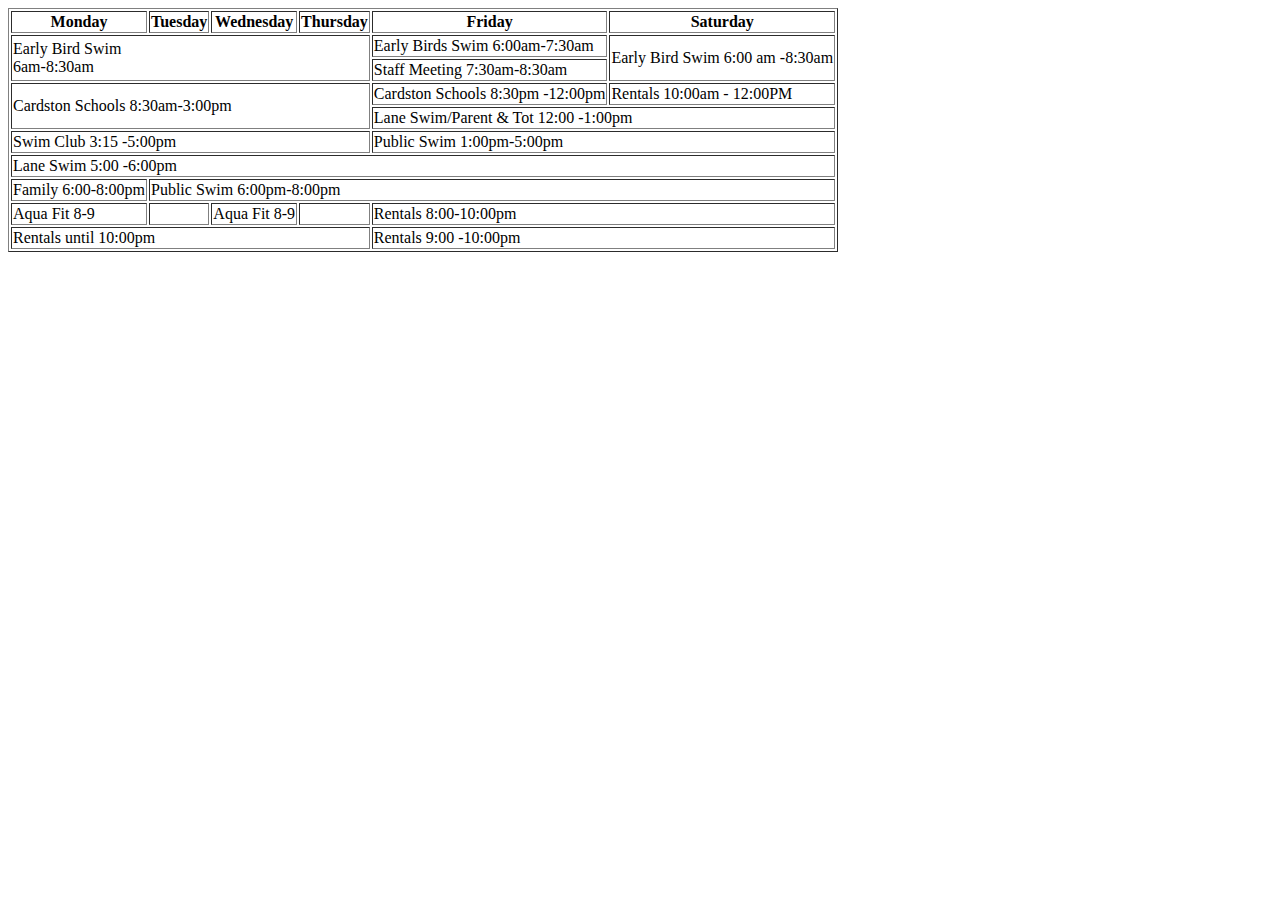
<file: Files/6-irregular-table-exercise.html>
<!DOCTYPE html>
<html>
<head>
    <title>Irregular table</title>
</head>
<body>
    <table border="1">
        <thead>
            <tr>
                <th>Monday</th>
                <th>Tuesday</th>
                <th>Wednesday</th>
                <th>Thursday</th>
                <th>Friday</th>
                <th>Saturday</th>
            </tr>
        </thead>
        <tbody>
            <tr>
                <td rowspan="2" colspan="4">Early Bird Swim <br /> 6am-8:30am</td>
                <td>Early Birds Swim 6:00am-7:30am</td>
                <td rowspan="2">Early Bird Swim 6:00 am -8:30am</td>
            </tr>
            <tr>
                <td>Staff Meeting 7:30am-8:30am</td>
            </tr>
            <tr>
                <td rowspan="2" colspan="4">Cardston Schools 8:30am-3:00pm</td>
                <td>Cardston Schools 8:30pm -12:00pm</td>
                <td>Rentals 10:00am - 12:00PM</td>
            </tr>
            <tr>
                <td colspan="2">Lane Swim/Parent &amp; Tot 12:00 -1:00pm</td>
            </tr>
            <tr>
                <td colspan="4">Swim Club 3:15 -5:00pm</td>
                <td colspan="2">Public Swim 1:00pm-5:00pm</td>
            </tr>
            <tr>
                <td colspan="6">Lane Swim 5:00 -6:00pm</td>
            </tr>
            <tr>
                <td>Family 6:00-8:00pm</td>
                <td colspan="5">Public Swim 6:00pm-8:00pm</td>
            </tr>
            <tr>
                <td>Aqua Fit 8-9</td>
                <td></td>
                <td>Aqua Fit 8-9</td>
                <td></td>
                <td colspan="2">Rentals 8:00-10:00pm</td>
            </tr>
            <tr>
                <td colspan="4">Rentals until 10:00pm</td>
                <td colspan="2">Rentals 9:00 -10:00pm</td>
            </tr>
        </tbody>
    </table>
</body>
</html>
</file>
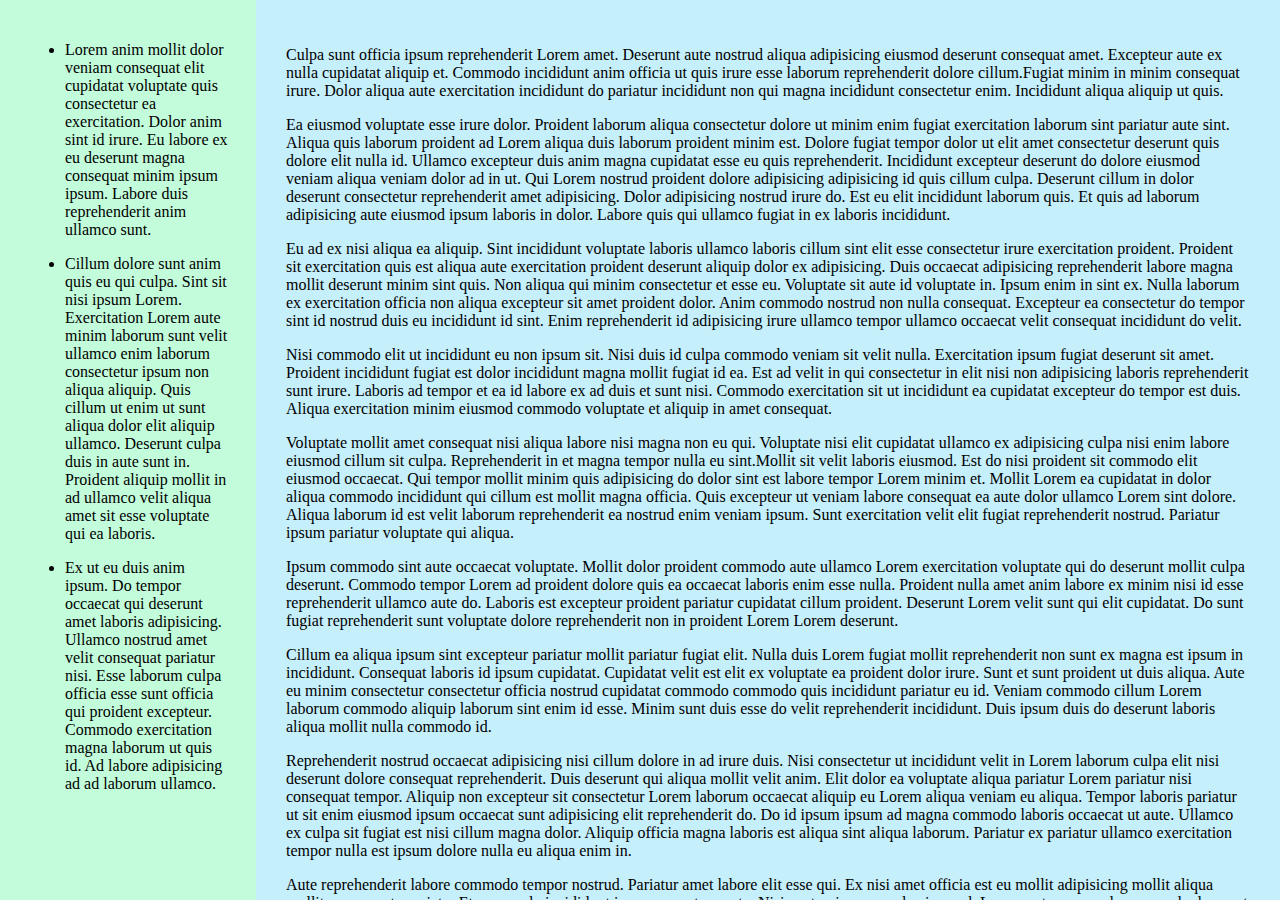
<file: Files/13-fixed-sidebar/13-fixed-sidebar.html>
<!DOCTYPE html>
<html>
    <head>
        <title>Fixed sidebar</title>
        <link rel="stylesheet" href="13-fixed-sidebar.css">
    </head>
    <body>
        <section class="main-container clearfix">
            <div id="main-content">
                <p>Culpa sunt officia ipsum reprehenderit Lorem amet. Deserunt aute nostrud aliqua adipisicing eiusmod deserunt consequat amet. Excepteur aute ex nulla cupidatat aliquip et. Commodo incididunt anim officia ut quis irure esse laborum reprehenderit dolore cillum.Fugiat minim in minim consequat irure. Dolor aliqua aute exercitation incididunt do pariatur incididunt non qui magna incididunt consectetur enim. Incididunt aliqua aliquip ut quis.</p>
                <p>Ea eiusmod voluptate esse irure dolor. Proident laborum aliqua consectetur dolore ut minim enim fugiat exercitation laborum sint pariatur aute sint. Aliqua quis laborum proident ad Lorem aliqua duis laborum proident minim est. Dolore fugiat tempor dolor ut elit amet consectetur deserunt quis dolore elit nulla id. Ullamco excepteur duis anim magna cupidatat esse eu quis reprehenderit. Incididunt excepteur deserunt do dolore eiusmod veniam aliqua veniam dolor ad in ut. Qui Lorem nostrud proident dolore adipisicing adipisicing id quis cillum culpa. Deserunt cillum in dolor deserunt consectetur reprehenderit amet adipisicing. Dolor adipisicing nostrud irure do. Est eu elit incididunt laborum quis. Et quis ad laborum adipisicing aute eiusmod ipsum laboris in dolor. Labore quis qui ullamco fugiat in ex laboris incididunt.</p>
                <p>Eu ad ex nisi aliqua ea aliquip. Sint incididunt voluptate laboris ullamco laboris cillum sint elit esse consectetur irure exercitation proident. Proident sit exercitation quis est aliqua aute exercitation proident deserunt aliquip dolor ex adipisicing. Duis occaecat adipisicing reprehenderit labore magna mollit deserunt minim sint quis. Non aliqua qui minim consectetur et esse eu. Voluptate sit aute id voluptate in. Ipsum enim in sint ex. Nulla laborum ex exercitation officia non aliqua excepteur sit amet proident dolor. Anim commodo nostrud non nulla consequat. Excepteur ea consectetur do tempor sint id nostrud duis eu incididunt id sint. Enim reprehenderit id adipisicing irure ullamco tempor ullamco occaecat velit consequat incididunt do velit.</p>
                <p>Nisi commodo elit ut incididunt eu non ipsum sit. Nisi duis id culpa commodo veniam sit velit nulla. Exercitation ipsum fugiat deserunt sit amet. Proident incididunt fugiat est dolor incididunt magna mollit fugiat id ea. Est ad velit in qui consectetur in elit nisi non adipisicing laboris reprehenderit sunt irure. Laboris ad tempor et ea id labore ex ad duis et sunt nisi. Commodo exercitation sit ut incididunt ea cupidatat excepteur do tempor est duis. Aliqua exercitation minim eiusmod commodo voluptate et aliquip in amet consequat.</p>
                <p>Voluptate mollit amet consequat nisi aliqua labore nisi magna non eu qui. Voluptate nisi elit cupidatat ullamco ex adipisicing culpa nisi enim labore eiusmod cillum sit culpa. Reprehenderit in et magna tempor nulla eu sint.Mollit sit velit laboris eiusmod. Est do nisi proident sit commodo elit eiusmod occaecat. Qui tempor mollit minim quis adipisicing do dolor sint est labore tempor Lorem minim et. Mollit Lorem ea cupidatat in dolor aliqua commodo incididunt qui cillum est mollit magna officia. Quis excepteur ut veniam labore consequat ea aute dolor ullamco Lorem sint dolore. Aliqua laborum id est velit laborum reprehenderit ea nostrud enim veniam ipsum. Sunt exercitation velit elit fugiat reprehenderit nostrud. Pariatur ipsum pariatur voluptate qui aliqua.</p>
                <p>Ipsum commodo sint aute occaecat voluptate. Mollit dolor proident commodo aute ullamco Lorem exercitation voluptate qui do deserunt mollit culpa deserunt. Commodo tempor Lorem ad proident dolore quis ea occaecat laboris enim esse nulla. Proident nulla amet anim labore ex minim nisi id esse reprehenderit ullamco aute do. Laboris est excepteur proident pariatur cupidatat cillum proident. Deserunt Lorem velit sunt qui elit cupidatat. Do sunt fugiat reprehenderit sunt voluptate dolore reprehenderit non in proident Lorem Lorem deserunt.</p>
                <p>Cillum ea aliqua ipsum sint excepteur pariatur mollit pariatur fugiat elit. Nulla duis Lorem fugiat mollit reprehenderit non sunt ex magna est ipsum in incididunt. Consequat laboris id ipsum cupidatat. Cupidatat velit est elit ex voluptate ea proident dolor irure. Sunt et sunt proident ut duis aliqua. Aute eu minim consectetur consectetur officia nostrud cupidatat commodo commodo quis incididunt pariatur eu id. Veniam commodo cillum Lorem laborum commodo aliquip laborum sint enim id esse. Minim sunt duis esse do velit reprehenderit incididunt. Duis ipsum duis do deserunt laboris aliqua mollit nulla commodo id.</p>
                <p>Reprehenderit nostrud occaecat adipisicing nisi cillum dolore in ad irure duis. Nisi consectetur ut incididunt velit in Lorem laborum culpa elit nisi deserunt dolore consequat reprehenderit. Duis deserunt qui aliqua mollit velit anim. Elit dolor ea voluptate aliqua pariatur Lorem pariatur nisi consequat tempor. Aliquip non excepteur sit consectetur Lorem laborum occaecat aliquip eu Lorem aliqua veniam eu aliqua. Tempor laboris pariatur ut sit enim eiusmod ipsum occaecat sunt adipisicing elit reprehenderit do. Do id ipsum ipsum ad magna commodo laboris occaecat ut aute. Ullamco ex culpa sit fugiat est nisi cillum magna dolor. Aliquip officia magna laboris est aliqua sint aliqua laborum. Pariatur ex pariatur ullamco exercitation tempor nulla est ipsum dolore nulla eu aliqua enim in.</p>
                <p>Aute reprehenderit labore commodo tempor nostrud. Pariatur amet labore elit esse qui. Ex nisi amet officia est eu mollit adipisicing mollit aliqua mollit ex non aute pariatur.Et commodo incididunt ipsum excepteur aute. Nisi sunt quis commodo eiusmod. Lorem aute commodo commodo deserunt incididunt est nulla labore nisi velit elit ad elit qui. Laborum dolore tempor laboris aliqua incididunt est in sint non culpa commodo aliquip do. In et id dolore Lorem eiusmod et voluptate ipsum sint mollit sint. Eiusmod proident labore ullamco dolore aliquip officia laborum adipisicing pariatur consequat. Pariatur reprehenderit ad ipsum ea laboris occaecat laborum sint amet anim.</p>
                <p>Anim nostrud et anim labore nisi ea ad irure. Enim nisi enim cupidatat Lorem esse. Mollit adipisicing minim qui amet occaecat enim eu enim do anim ad. Irure dolore ut et consequat fugiat ex velit ea commodo tempor incididunt ex qui. Eiusmod occaecat aliqua exercitation quis elit pariatur dolor sint minim culpa exercitation elit consectetur. Occaecat incididunt irure voluptate consectetur velit est non. Dolore sit consequat tempor veniam proident dolore irure aliqua Lorem. Commodo esse commodo adipisicing tempor fugiat dolor. Esse duis cupidatat fugiat dolore sunt mollit qui nulla anim. Consectetur est ipsum aute dolore velit minim tempor veniam. Exercitation nostrud ut ipsum ad pariatur incididunt cupidatat aliquip mollit sit anim deserunt Lorem proident.</p>
            </div>
            <div id="side-bar">
                <ul>
                    <li>
                        <p>Lorem anim mollit dolor veniam consequat elit cupidatat voluptate quis consectetur ea exercitation. Dolor anim sint id irure. Eu labore ex eu deserunt magna consequat minim ipsum ipsum. Labore duis reprehenderit anim ullamco sunt.</p>
                    </li>
                    <li>
                        <p>Cillum dolore sunt anim quis eu qui culpa. Sint sit nisi ipsum Lorem. Exercitation Lorem aute minim laborum sunt velit ullamco enim laborum consectetur ipsum non aliqua aliquip. Quis cillum ut enim ut sunt aliqua dolor elit aliquip ullamco. Deserunt culpa duis in aute sunt in. Proident aliquip mollit in ad ullamco velit aliqua amet sit esse voluptate qui ea laboris.</p>
                    </li>
                    <li>
                        <p>Ex ut eu duis anim ipsum. Do tempor occaecat qui deserunt amet laboris adipisicing. Ullamco nostrud amet velit consequat pariatur nisi. Esse laborum culpa officia esse sunt officia qui proident excepteur. Commodo exercitation magna laborum ut quis id. Ad labore adipisicing ad ad laborum ullamco.</p>
                    </li>
                </ul>
            </div>
        </section>
    </body>
</html>
</file>
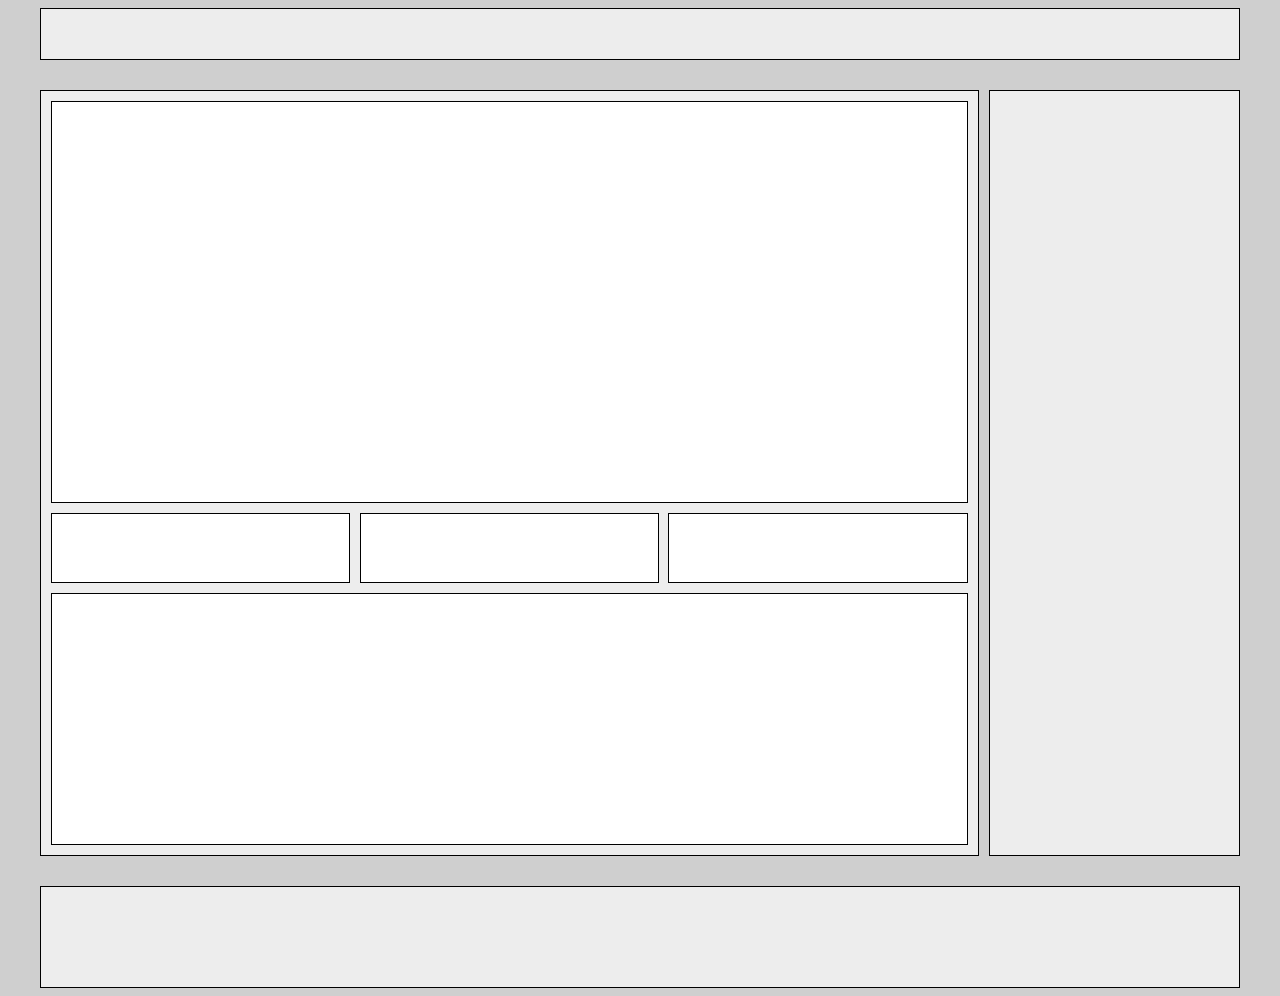
<file: Files/14-basic-webpage-flexbox-responsive/14-basic-webpage-flexbox-responsive.html>
<!DOCTYPE html>
<html>
    <title>Assignment 14</title>
    <link rel="stylesheet" href="14-basic-webpage-flexbox-responsive.css">
</html>
<body>
    <div id="content-container">
        <header class="top-container"></header>
        <section id="main-container">
            <div id="flex-container-1">
                <div id="box-1"></div>
                <div id="box-2" class="row"></div>
                <div id="box-3" class="row"></div>
                <div id="box-4" class="row"></div>
                <div id="box-5"></div>
            </div>
            <div id="flex-container-2"></div>
        </section>
        <footer class="bottom-container"></footer>
    </div>
</body>
</file>
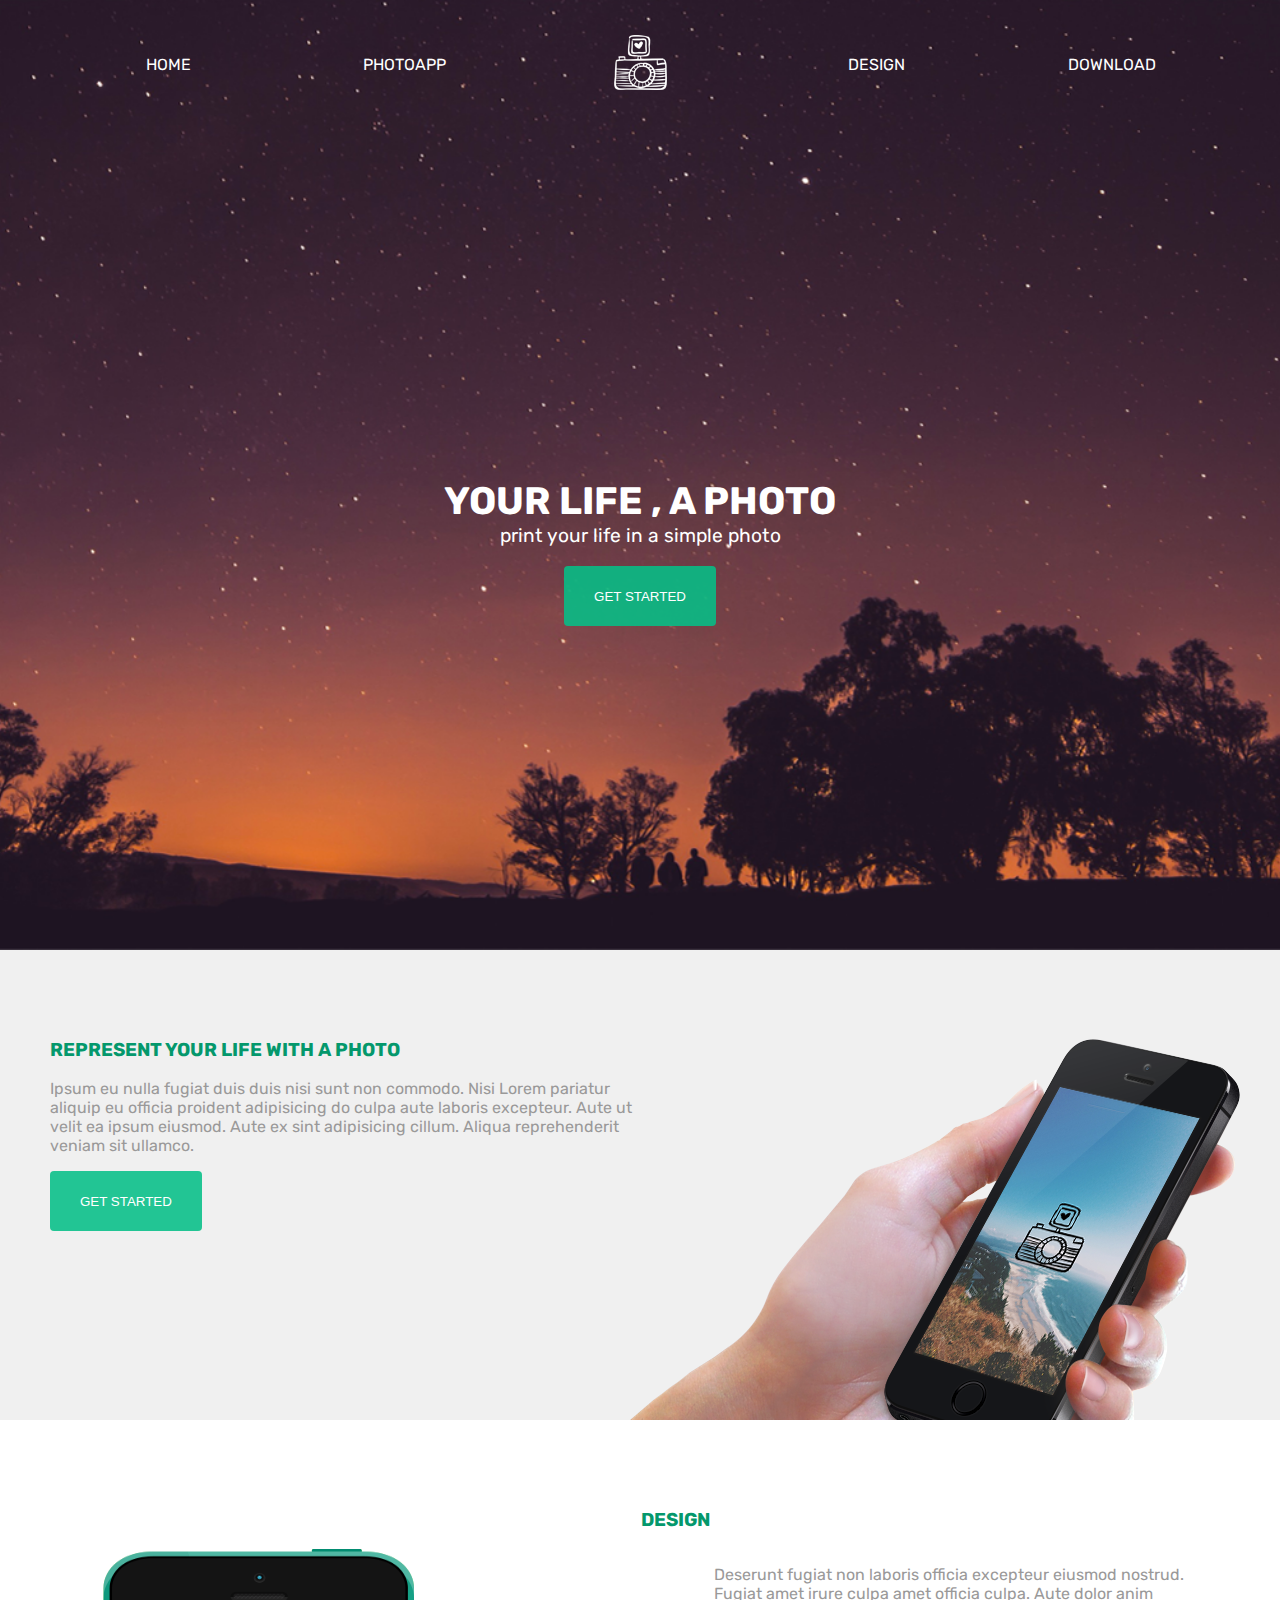
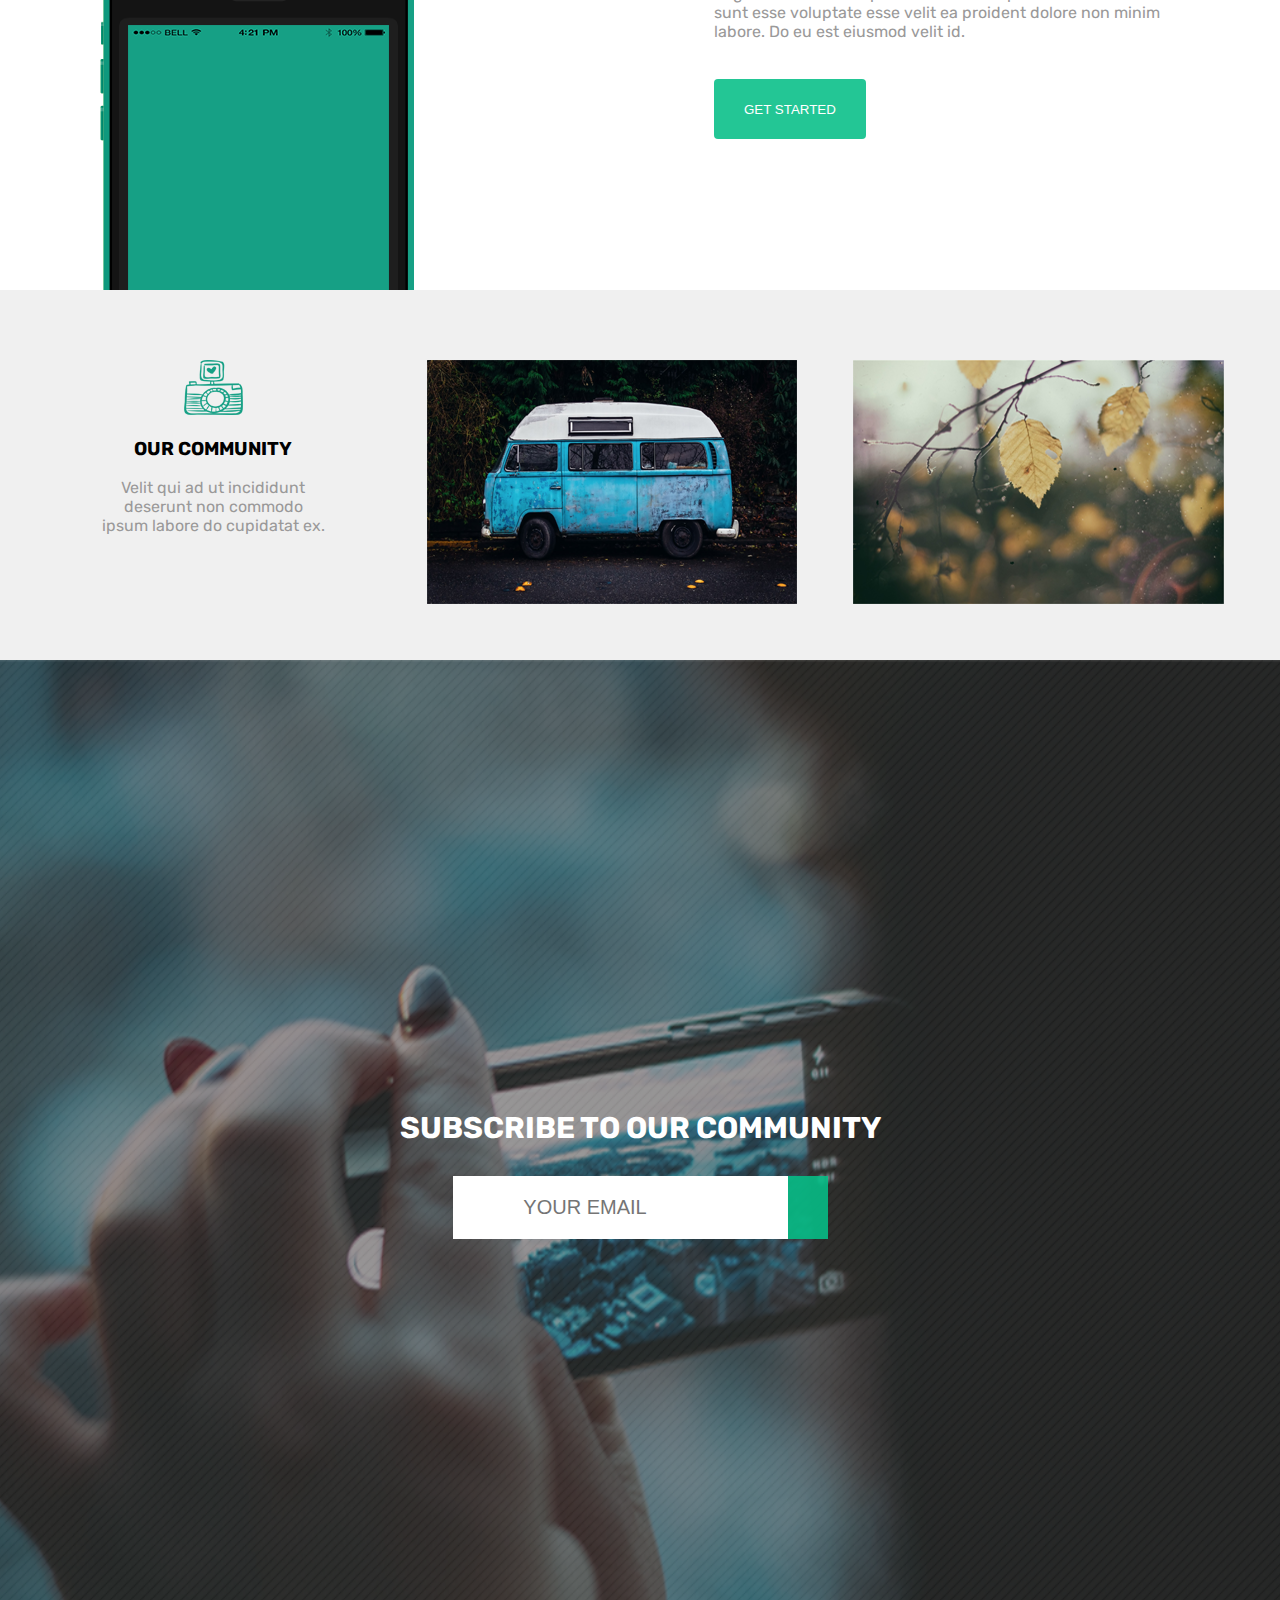
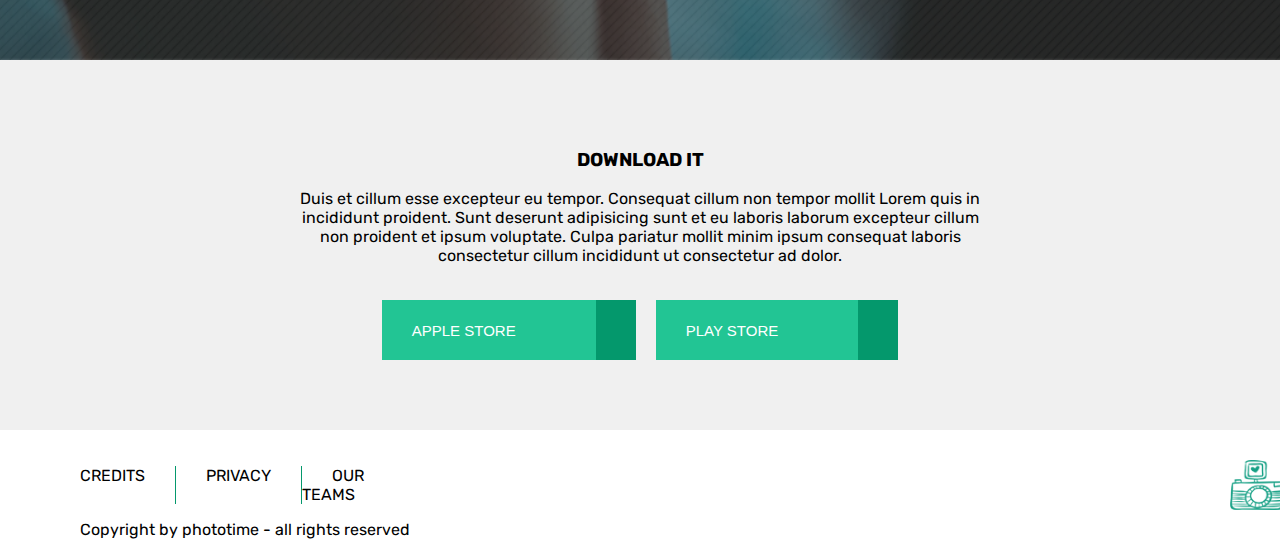
<file: Files/15-webpage-from-mockup/15-webpage-from-mockup.html>
<!DOCTYPE html>
<html>
    <head>
        <title>15-webpage-from-mockup</title>

        <link rel="preconnect" href="https://fonts.googleapis.com">
        <link rel="preconnect" href="https://fonts.gstatic.com" crossorigin>
        <link href="https://fonts.googleapis.com/css2?family=Rubik&display=swap" rel="stylesheet">

        <link rel="stylesheet" href="https://cdnjs.cloudflare.com/ajax/libs/font-awesome/6.1.2/css/all.min.css" integrity="sha512-1sCRPdkRXhBV2PBLUdRb4tMg1w2YPf37qatUFeS7zlBy7jJI8Lf4VHwWfZZfpXtYSLy85pkm9GaYVYMfw5BC1A==" crossorigin="anonymous" referrerpolicy="no-referrer" />

        <link rel="stylesheet" href="15-webpage-from-mockup.css">
    </head>
    <body>
        <header>
            <div class="content-wrapper">
                <nav>
                    <ol>
                        <li>
                            <a href="#">HOME</a>
                        </li>
                        <li>
                            <a href="#">PHOTOAPP</a>
                        </li>
                        <li>
                            <img src="./images/logo.png"/>
                        </li>
                        <li>
                            <a href="#">DESIGN</a>
                        </li>
                        <li>
                            <a href="#">DOWNLOAD</a>
                        </li>
                    </ol>
                </nav>
            </div>
            <div id="header-tagline">
                <h1>YOUR LIFE , A PHOTO</h1>
                <p>print your life in a simple photo</p>
                <button>GET STARTED</button>
            </div>
            <div id="header-icons">
                <i class="fa-brands fa-twitter"></i>
                <i class="fa-brands fa-flickr"></i>
                <i class="fa-brands fa-dribbble"></i>
            </div>
        </header>

        <section id="section-1">
            <div class="content-wrapper">
                <div id="section-1-main-content">
                    <h3>REPRESENT YOUR LIFE WITH A PHOTO</h3>
                    <p>Ipsum eu nulla fugiat duis duis nisi sunt non commodo. Nisi Lorem pariatur aliquip eu officia proident adipisicing do culpa aute laboris excepteur. Aute ut velit ea ipsum eiusmod. Aute ex sint adipisicing cillum. Aliqua reprehenderit veniam sit ullamco.</p>
                    <button>GET STARTED</button>
                </div>
                <img src="./images/hand-with-iphone.png" />
            </div>
        </section>

        <section id="section-2">
            <h3>DESIGN</h3>
            <div id="section-2-content"> 
                <img src="./images/iphone-5c-flat.png">
                <p>Deserunt fugiat non laboris officia excepteur eiusmod nostrud. Fugiat amet irure culpa amet officia culpa. Aute dolor anim sunt esse voluptate esse velit ea proident dolore non minim labore. Do eu est eiusmod velit id.<br /><br /><br /> <button>GET STARTED</button></p>
            </div>
        </section>


        <section id="section-3">
            <div id="box-1">
                <img src="./images/logo-green.png">
                <h3>OUR COMMUNITY</h3>
                <p>Velit qui ad ut incididunt deserunt non commodo ipsum labore do cupidatat ex.</p>
            </div>
            <div id="box-2">
                <img src="./images/example-pic-1.png">
            </div>
            <div id="box-3">
                <img src="./images/example-pic-2.png">
            </div>
        </section>
        <section id="section-4">
            <h3>SUBSCRIBE TO OUR COMMUNITY</h3>
            <div id="newsletter">
                <label for="Email" class="required"></label>
                    <input type="email"
                        id="Email"
                        maxlength="100"
                        required
                        placeholder="YOUR EMAIL"><br><i class="fa-solid fa-check"></i>
            </div>
        </section>
        <section id="section-5">
            <div id="section-5-content">
                <h3>DOWNLOAD IT</h3>
                <p>Duis et cillum esse excepteur eu tempor. Consequat cillum non tempor mollit Lorem quis in incididunt proident. Sunt deserunt adipisicing sunt et eu laboris laborum excepteur cillum non proident et ipsum voluptate. Culpa pariatur mollit minim ipsum consequat laboris consectetur cillum incididunt ut consectetur ad dolor.</p><br />
                <div id="logo-buttons">
                    <button class="section-5-button" >APPLE STORE</button><br><i class="fa-brands fa-apple"></i>
                    <button class="section-5-button" id="android-button">PLAY STORE</button><br><i class="fa-brands fa-android"></i>
                    <!--This was the closest thing I could find to the android symbol--> 
                </div>
            </div>
        </section>
        <footer>
            <div id="footer-links">
            <ol>
                <li>
                    <a href="#">CREDITS</a>
                </li>
                <li>
                    <a href="#">PRIVACY</a>
                </li>
                <li>
                    <a href="#">OUR TEAMS</a>
                </li>
            </ol>
            
            <p>Copyright by phototime - all rights reserved</p>
            </div>
            <img src="./images/logo-green.png">
        </footer>
    </body>
</html>
</file>
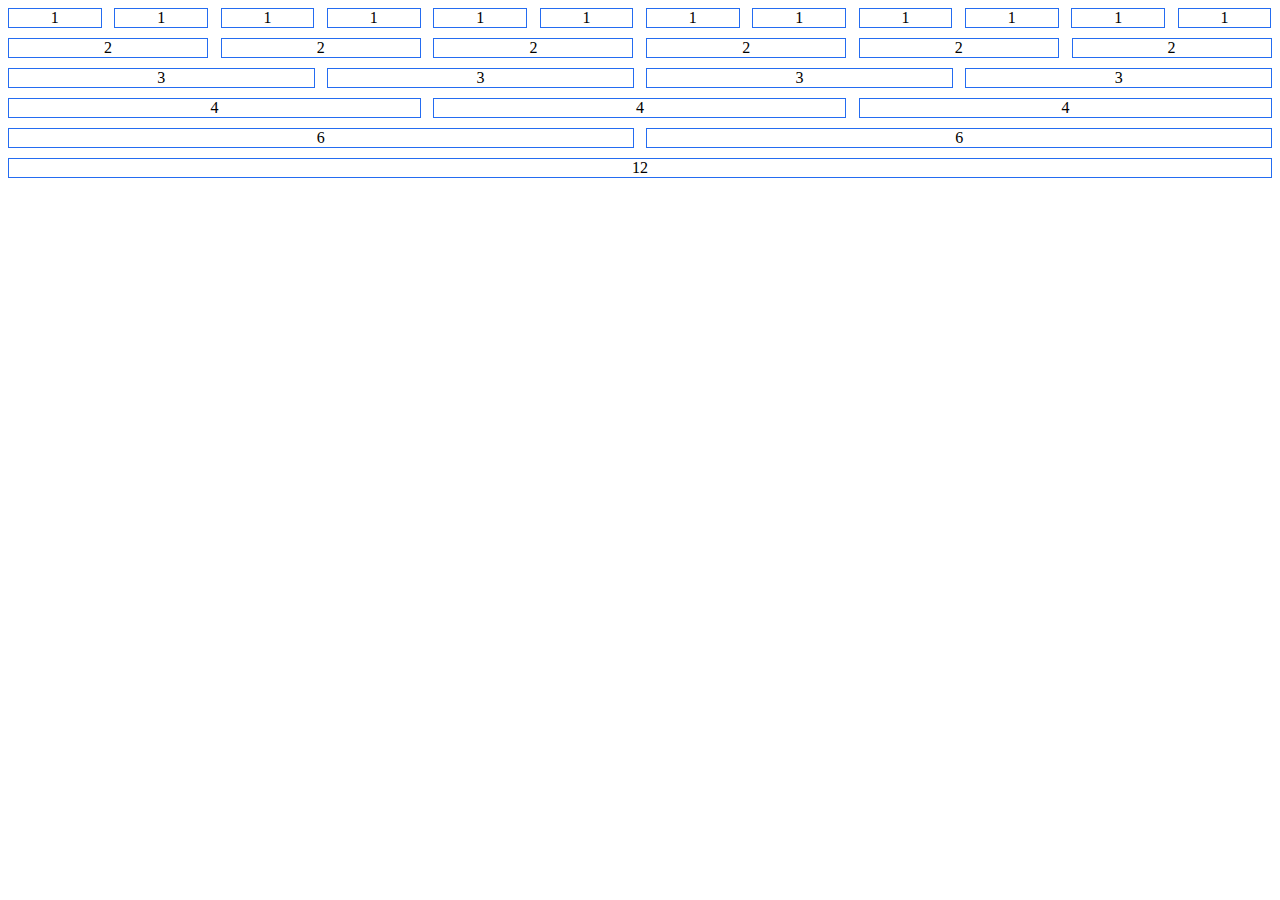
<file: Files/5-row-column-grid-display/5-row-column-grid-display.html>
<!DOCTYPE html>
<html>
    <head>
        <title>Row-Column Grid System</title>
        <link rel="stylesheet" href="./5-row-column-grid-display.css">
    </head>
    <body>
        <div class="row">
            <div class="col col-1">1</div>
            <div class="col col-1">1</div>
            <div class="col col-1">1</div>
            <div class="col col-1">1</div>
            <div class="col col-1">1</div>
            <div class="col col-1">1</div>
            <div class="col col-1">1</div>
            <div class="col col-1">1</div>
            <div class="col col-1">1</div>
            <div class="col col-1">1</div>
            <div class="col col-1">1</div>
            <div class="col col-1">1</div>
        </div>
        <div class="row">
            <div class="col col-2">2</div>
            <div class="col col-2">2</div>
            <div class="col col-2">2</div>
            <div class="col col-2">2</div>
            <div class="col col-2">2</div>
            <div class="col col-2">2</div>
        </div>
        <div class="row">
            <div class="col col-3">3</div>
            <div class="col col-3">3</div>
            <div class="col col-3">3</div>
            <div class="col col-3">3</div>
        </div>
        <div class="row">
            <div class="col col-4">4</div>
            <div class="col col-4">4</div>
            <div class="col col-4">4</div>
        </div>
        <div class="row">
            <div class="col col-6">6</div>
            <div class="col col-6">6</div>
        </div>
        <div class="row">
            <div class="col col-12">12</div>
        </div>
    </body>
</html>
</file>
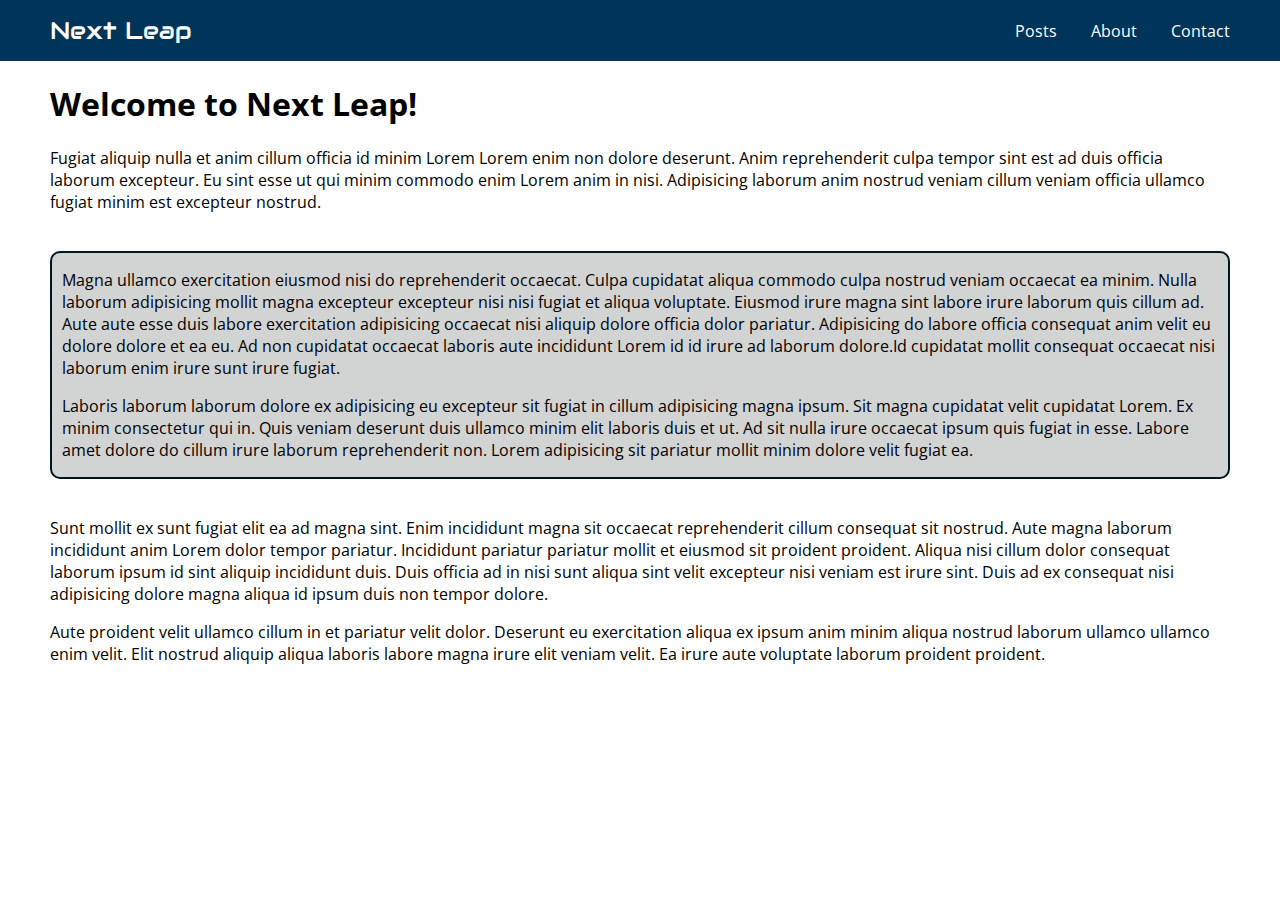
<file: Files/7-basic-header-2/7-basic-header-2.html>
<!DOCTYPE html>
<html lang="en">
<head>
    <meta charset="UTF-8">
    <meta http-equiv="X-UA-Compatible" content="IE=edge">
    <meta name="viewport" content="width=device-width, initial-scale=1.0">
    <title>Header Example</title>

    <link rel="preconnect" href="https://fonts.googleapis.com">
    <link rel="preconnect" href="https://fonts.gstatic.com" crossorigin>
    <link href="https://fonts.googleapis.com/css2?family=Audiowide&family=Open+Sans:ital,wght@0,400;0,700;1,400;1,700&display=swap" rel="stylesheet">
    
    <link rel="stylesheet" href="7-basic-header-2.css">
</head>
<body>
    <header>
        <div class="content-wrapper clearfix">
            <div id="logo">
                Next Leap
            </div>
            <nav>
                <ol>
                    <li>
                        <a href="#">Posts</a>
                    </li>
                    <li>
                        <a href="#">About</a>
                    </li>
                    <li>
                        <a href="#">Contact</a>
                    </li>
                </ol>
            </nav>
        </div>
    </header>
    <main class="content-wrapper">
        <h1>Welcome to Next Leap!</h1>
        <p>Fugiat aliquip nulla et anim cillum officia id minim Lorem Lorem enim non dolore deserunt. Anim reprehenderit culpa tempor sint est ad duis officia laborum excepteur. Eu sint esse ut qui minim commodo enim Lorem anim in nisi. Adipisicing laborum anim nostrud veniam cillum veniam officia ullamco fugiat minim est excepteur nostrud.</p>
        <br />

        <div id="enframed-section">
            <p>Magna ullamco exercitation eiusmod nisi do reprehenderit occaecat. Culpa cupidatat aliqua commodo culpa nostrud veniam occaecat ea minim. Nulla laborum adipisicing mollit magna excepteur excepteur nisi nisi fugiat et aliqua voluptate. Eiusmod irure magna sint labore irure laborum quis cillum ad. Aute aute esse duis labore exercitation adipisicing occaecat nisi aliquip dolore officia dolor pariatur. Adipisicing do labore officia consequat anim velit eu dolore dolore et ea eu. Ad non cupidatat occaecat laboris aute incididunt Lorem id id irure ad laborum dolore.Id cupidatat mollit consequat occaecat nisi laborum enim irure sunt irure fugiat.</p>
            <p>Laboris laborum laborum dolore ex adipisicing eu excepteur sit fugiat in cillum adipisicing magna ipsum. Sit magna cupidatat velit cupidatat Lorem. Ex minim consectetur qui in. Quis veniam deserunt duis ullamco minim elit laboris duis et ut. Ad sit nulla irure occaecat ipsum quis fugiat in esse. Labore amet dolore do cillum irure laborum reprehenderit non. Lorem adipisicing sit pariatur mollit minim dolore velit fugiat ea.</p>
        </div>
        <br />
        
        <p>Sunt mollit ex sunt fugiat elit ea ad magna sint. Enim incididunt magna sit occaecat reprehenderit cillum consequat sit nostrud. Aute magna laborum incididunt anim Lorem dolor tempor pariatur. Incididunt pariatur pariatur mollit et eiusmod sit proident proident. Aliqua nisi cillum dolor consequat laborum ipsum id sint aliquip incididunt duis. Duis officia ad in nisi sunt aliqua sint velit excepteur nisi veniam est irure sint. Duis ad ex consequat nisi adipisicing dolore magna aliqua id ipsum duis non tempor dolore.</p>
        <p>Aute proident velit ullamco cillum in et pariatur velit dolor. Deserunt eu exercitation aliqua ex ipsum anim minim aliqua nostrud laborum ullamco ullamco enim velit. Elit nostrud aliquip aliqua laboris labore magna irure elit veniam velit. Ea irure aute voluptate laborum proident proident.</p>
    </main>
</body>
</html>
</file>
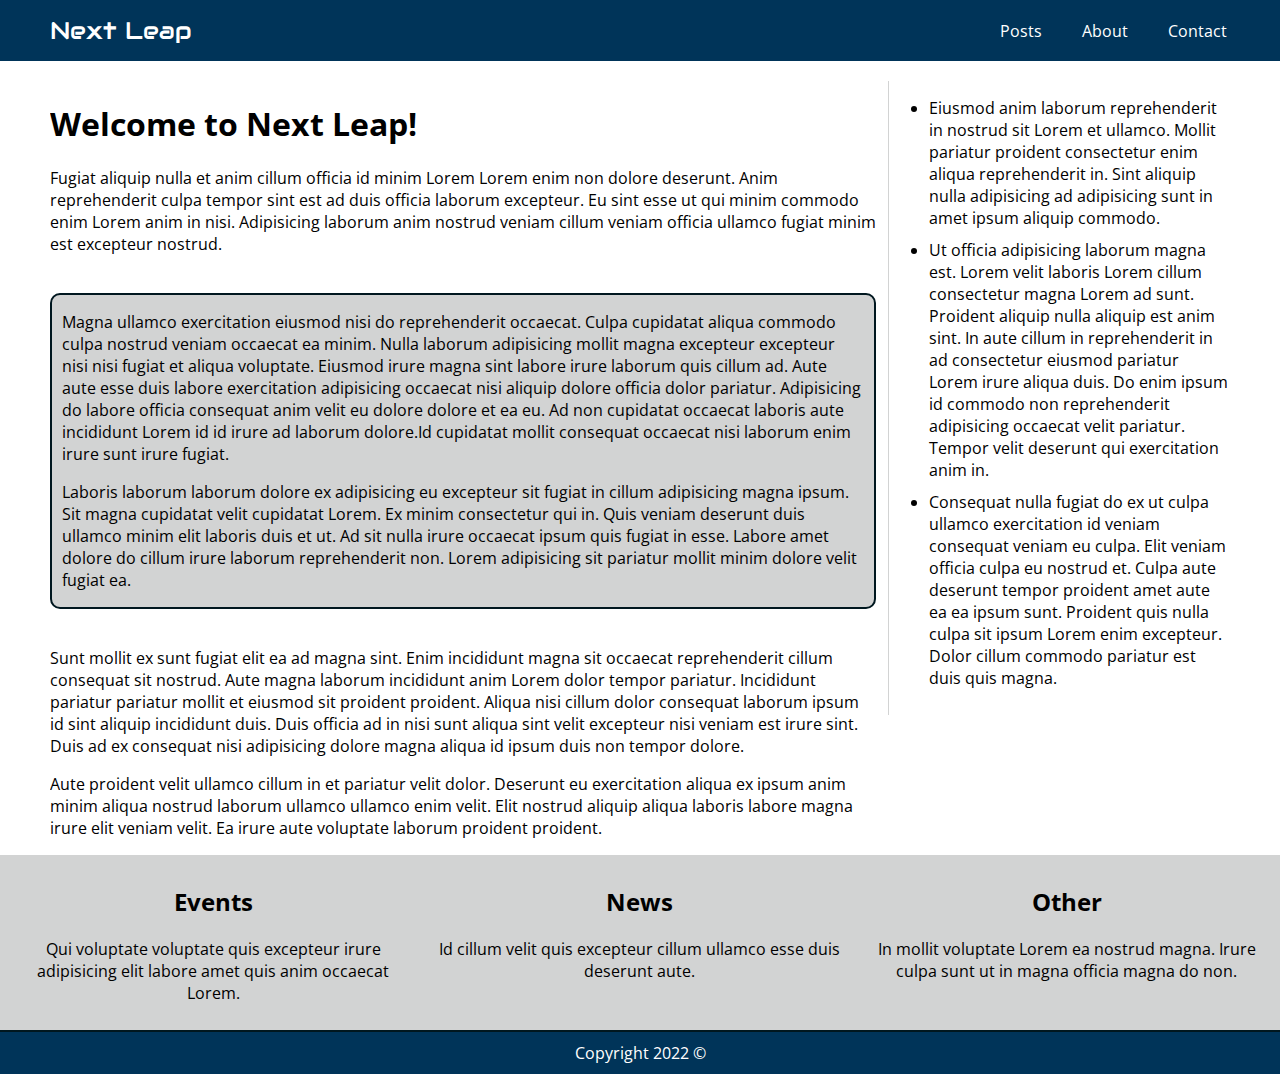
<file: Files/9-basic-webpage/9-basic-webpage.html>
<!DOCTYPE html>
<html lang="en">
<head>
    <meta charset="UTF-8">
    <meta http-equiv="X-UA-Compatible" content="IE=edge">
    <meta name="viewport" content="width=device-width, initial-scale=1.0">
    <title>Basic Webpage</title>

    <link rel="preconnect" href="https://fonts.googleapis.com">
    <link rel="preconnect" href="https://fonts.gstatic.com" crossorigin>
    <link href="https://fonts.googleapis.com/css2?family=Audiowide&family=Open+Sans:ital,wght@0,400;0,700;1,400;1,700&display=swap" rel="stylesheet">
    
    <link rel="stylesheet" href="9-basic-webpage.css">
</head>
<body>
    <header>
        <div class="content-wrapper clearfix">
            <div id="logo">
                Next Leap
            </div>
            <nav>
                <ol>
                    <li>
                        <a href="#">Posts</a>
                    </li>
                    <li>
                        <a href="#">About</a>
                    </li>
                    <li>
                        <a href="#">Contact</a>
                    </li>
                </ol>
            </nav>
        </div>
    </header>

    <main class="content-wrapper clearfix">
        <div class="main-content">
            <h1>Welcome to Next Leap!</h1>
            <p>Fugiat aliquip nulla et anim cillum officia id minim Lorem Lorem enim non dolore deserunt. Anim reprehenderit culpa tempor sint est ad duis officia laborum excepteur. Eu sint esse ut qui minim commodo enim Lorem anim in nisi. Adipisicing laborum anim nostrud veniam cillum veniam officia ullamco fugiat minim est excepteur nostrud.</p>
            <br />

            <div id="enframed-section">
                <p>Magna ullamco exercitation eiusmod nisi do reprehenderit occaecat. Culpa cupidatat aliqua commodo culpa nostrud veniam occaecat ea minim. Nulla laborum adipisicing mollit magna excepteur excepteur nisi nisi fugiat et aliqua voluptate. Eiusmod irure magna sint labore irure laborum quis cillum ad. Aute aute esse duis labore exercitation adipisicing occaecat nisi aliquip dolore officia dolor pariatur. Adipisicing do labore officia consequat anim velit eu dolore dolore et ea eu. Ad non cupidatat occaecat laboris aute incididunt Lorem id id irure ad laborum dolore.Id cupidatat mollit consequat occaecat nisi laborum enim irure sunt irure fugiat.</p>
                <p>Laboris laborum laborum dolore ex adipisicing eu excepteur sit fugiat in cillum adipisicing magna ipsum. Sit magna cupidatat velit cupidatat Lorem. Ex minim consectetur qui in. Quis veniam deserunt duis ullamco minim elit laboris duis et ut. Ad sit nulla irure occaecat ipsum quis fugiat in esse. Labore amet dolore do cillum irure laborum reprehenderit non. Lorem adipisicing sit pariatur mollit minim dolore velit fugiat ea.</p>
            </div>
            <br />
            
            <p>Sunt mollit ex sunt fugiat elit ea ad magna sint. Enim incididunt magna sit occaecat reprehenderit cillum consequat sit nostrud. Aute magna laborum incididunt anim Lorem dolor tempor pariatur. Incididunt pariatur pariatur mollit et eiusmod sit proident proident. Aliqua nisi cillum dolor consequat laborum ipsum id sint aliquip incididunt duis. Duis officia ad in nisi sunt aliqua sint velit excepteur nisi veniam est irure sint. Duis ad ex consequat nisi adipisicing dolore magna aliqua id ipsum duis non tempor dolore.</p>
            <p>Aute proident velit ullamco cillum in et pariatur velit dolor. Deserunt eu exercitation aliqua ex ipsum anim minim aliqua nostrud laborum ullamco ullamco enim velit. Elit nostrud aliquip aliqua laboris labore magna irure elit veniam velit. Ea irure aute voluptate laborum proident proident.</p>
        </div>
        <div class="side-bar">
            <ul>
                <li>
                    Eiusmod anim laborum reprehenderit in nostrud sit Lorem et ullamco. Mollit pariatur proident consectetur enim aliqua reprehenderit in. Sint aliquip nulla adipisicing ad adipisicing sunt in amet ipsum aliquip commodo.
                </li>
                <li>
                    Ut officia adipisicing laborum magna est. Lorem velit laboris Lorem cillum consectetur magna Lorem ad sunt. Proident aliquip nulla aliquip est anim sint. In aute cillum in reprehenderit in ad consectetur eiusmod pariatur Lorem irure aliqua duis. Do enim ipsum id commodo non reprehenderit adipisicing occaecat velit pariatur. Tempor velit deserunt qui exercitation anim in.
                </li>
                <li>
                    Consequat nulla fugiat do ex ut culpa ullamco exercitation id veniam consequat veniam eu culpa. Elit veniam officia culpa eu nostrud et. Culpa aute deserunt tempor proident amet aute ea ea ipsum sunt. Proident quis nulla culpa sit ipsum Lorem enim excepteur. Dolor cillum commodo pariatur est duis quis magna.
                </li>
            </ul>
        </div>
    </main>

    <footer>
        <section id="footer-main">
            <div class="footer-box">
                <h2>Events</h2>
                <p>Qui voluptate voluptate quis excepteur irure adipisicing elit labore amet quis anim occaecat Lorem.</p>
            </div>
            <div class="footer-box">
                <h2>News</h2>
                <p>Id cillum velit quis excepteur cillum ullamco esse duis deserunt aute.</p>
            </div>
            <div class="footer-box">
                <h2>Other</h2>
                <p>In mollit voluptate Lorem ea nostrud magna. Irure culpa sunt ut in magna officia magna do non.</p>
            </div>
        </section>
        <section id="copyright-box">Copyright 2022 &copy;</section>
    </footer>
</body>
</html>
</file>
<file: Files/13-fixed-sidebar/13-fixed-sidebar.css>
html {
    height: 100%;
}
body {
    margin: 0;
    height: 100%;
}
.clearfix::after {
    content: '';
    display: block;
    clear: both;
}
section.main-container {
    height: 100%;
}
#main-content {
    float: right;
    width: 80%;
    height: 100%;
    background-color: rgb(198, 239, 252);
    padding: 30px;
    box-sizing: border-box;
    overflow-y: auto;
}
#side-bar {
    float: left;
    width: 20%;
    height: 100%;
    background-color: rgb(195, 252, 219);
    padding: 25px;   
    box-sizing: border-box;
    position: fixed;
}
</file>
<file: Files/14-basic-webpage-flexbox-responsive/14-basic-webpage-flexbox-responsive.css>
body {
    background-color: rgb(207, 207, 207);
}
#content-container {
    width: 100%;
    max-width: 1200px;
    margin: 0 auto;
}
.top-container {
    border: 1px solid;
    background-color: rgb(237, 237, 237);
    height: 50px;
}
#main-container {
display: flex;
justify-content: space-between;
margin-top: 30px;
margin-bottom: 30px;
}
#flex-container-1 {
display: flex;
flex-wrap: wrap;
flex-basis: 80%;
gap: 1%;
border: 1px solid;
background-color: rgb(237, 237, 237);
padding: 10px;
}
#box-1 {
border: 1px solid;
background-color: rgb(255, 255, 255);
height: 400px;
flex-basis: 100%;
margin-bottom: 10px;
}
#box-2 {
border: 1px solid;
box-sizing: border-box;
flex-basis: 32.66%;
height: 70px;
background-color: rgb(255, 255, 255);
}
#box-3 {
border: 1px solid;
box-sizing: border-box;
flex-basis: 32.66%;
height: 70px;
background-color: rgb(255, 255, 255);
}
#box-4 {
border: 1px solid;
box-sizing: border-box;
flex-basis: 32.66%;
height: 70px;
background-color: rgb(255, 255, 255);
}
#box-5 {
border: 1px solid;
flex-basis: 100%;
height: 250px;
background-color: rgb(255, 255, 255);
margin-top: 10px;
}
#flex-container-2 {
border: 1px solid;
padding: 10px;
background-color: rgb(237, 237, 237);
margin-left: 10px;
flex-basis: 20%;
}
.bottom-container {
border: 1px solid;
margin-bottom: 0;
background-color: rgb(237, 237, 237);
height: 100px;
}

@media screen and (min-width: 320px) and (max-width: 480px) {
    body {
        margin-left: 0px;
        margin-right: 0px;
    }
    .top-container {
        margin-bottom: 10px;
    }
    #main-container {
        display: inline;
    }
    #flex-conatiner-1 {
        flex-basis: 100%;
        flex-wrap: nowrap;
        margin-top: 10px;
        margin-bottom: 10px;
    }
    #box-2 {
        flex-basis: 75%;
        margin: 0 auto;
        margin-bottom: 10px;
    }
    #box-3 {
        flex-basis: 75%;
        margin: 0 auto;
        margin-bottom: 10px;
    }
    #box-4 {
        flex-basis: 75%;
        margin: 0 auto;
    }
    #flex-container-2 {
        flex-basis: 100%;
        height: 700px;
        width: 200px;
        margin-top: 10px;
        margin-bottom: 10px;
        margin-left: 0;
    }
}

@media screen and (min-width: 481px) and (max-width: 660px) {
    body {
        margin-left: 10px;
        margin-right: 10px;
    }
    .top-container {
        margin-bottom: 10px;
    }
    #main-container {
        display: inline;
       
    }
    #flex-conatiner-1 {
        flex-basis: 100%;
        flex-wrap: nowrap;
        margin-top: 10px;
        margin-bottom: 10px;
    }
    #box-2 {
        flex-basis: 75%;
        margin: 0 auto;
        margin-bottom: 10px;
    }
    #box-3 {
        flex-basis: 75%;
        margin: 0 auto;
        margin-bottom: 10px;
    }
    #box-4 {
        flex-basis: 75%;
        margin: 0 auto;
    }
    #flex-container-2 {
        flex-basis: 100%;
        height: 700px;
        margin-top: 10px;
        margin-bottom: 10px;
        margin-left: 0;
    }
}

@media screen and (min-width: 661px) and (max-width: 1024px) {
    body {
        margin-left: 75px;
        margin-right: 75px;
    }
}

@media screen and (min-width: 1025px) and (max-width: 1200px) {
}

@media screen and (min-width: 12001px) {
}
</file>
<file: Files/15-webpage-from-mockup/15-webpage-from-mockup.css>
:root {
    --white: rgb(255, 255, 255);
    --light-grey: rgb(240, 240, 240);
    --grey: rgb(154, 153, 153);
    --green: rgba(6, 190, 135, 0.882);
    --darker-green: rgb(4, 152, 108);
}
body {
    margin: 0;
    font-family: 'Rubik', sans-serif;
}
header {
    background-image: url(./images/header-splash-bg.png);
    background-size: cover;
    background-repeat: no-repeat;
    background-position: center;
    width: 100%;
    height: 950px;
    display: flex;
    flex-direction: column;
    justify-content: space-between;
}
.content-wrapper {
    width: 100%;
    max-width: 1200px;
    margin: 0 auto;
    padding-left: 10px;
    padding-right: 10px;
    box-sizing: border-box;
}
header .content-wrapper {
    padding-top: 15px;
    padding-bottom: 15px;
}
nav {
    padding-top: 20px;
    padding-bottom: 20px;
    text-align: center;
}
nav ol {
    list-style: none;
    padding: 0;
    margin: 0;
    display: flex;
    align-items: center;
}
nav ol li {
    flex-basis: 20%;
}
nav ol li:last-child {
    margin-right: 0;
}
nav ol li a {
    text-decoration: none;
    padding-top: 40px;
}
nav ol li a:link {
    color: var(--white);
}
nav ol li a:hover {
    color: var(--green);
}
#header-tagline {
    color: var(--white);
    text-align: center;
    font-size: larger;
}
#header-tagline h1 {
    margin-bottom: 0;
    padding-bottom: 0;
}
#header-tagline p {
    margin-top: 0;
}
button {
    background-color: var(--green);
    color: var(--white);
    height: 60px;
    padding: 20px 30px;
    border-radius: 4px;
    border: none;
}
button:hover {
cursor: pointer;
}
button:active {
    background-color: var(--darker-green);
    cursor: pointer;
}
#header-icons {
    color: var(--white);
    font-size: 30px;
    text-align: center;
}
i:hover {
    cursor: pointer;
}
#section-1 {
    background-color: var(--light-grey);
    height: 400px;
    padding-top: 70px;
    overflow: hidden;
}
#section-1 .content-wrapper {
    position: relative;
}
#section-1 h3 {
    color: var(--darker-green);
}
#section-1 p {
    flex-basis: 40%;
    color: var(--grey);
}
#section-1 img {
    position: absolute;
    top: 0;
    right: 0;
}
#section-1-main-content {
    max-width: 50%;
}
#section-2 {
    background-color: var(--white);
    width: 100%;
    height: 400px;
    padding-top: 70px;
    overflow: hidden;
}
#section-2-content {
    margin-left: 100px;
    display: inline-flex;
    max-height: 510px;
}
#section-2 h3 {
    color: var(--darker-green);
    margin-left: 70px;
    text-align: center;
}
#section-2-content p {
    text-align: left;
    margin-left: 300px;
    flex-basis: 40%;
    color: var(--grey);
}
#section-3 {
    background-color: var(--light-grey);
    display: flex;
    width: 100%;
    height: 300px;
    padding-top: 70px;
    overflow: hidden;
}
#box-1 {
    flex-basis: 33.33%;
    text-align: center;
}
#box-1 p{
    color: var(--grey);
    padding-left: 100px;
    padding-right: 100px;
}
#box-2 {
    flex-basis: 33.33%;
}
#box-3 {
    flex-basis: 33.33%;
}
#section-4 {
    background-image: url(./images/newsletter-bg.png);
    background-size: cover;
    background-repeat: no-repeat;
    background-position: center;
    width: 100%;
    height: 700px;
    padding-top: 150px;
    padding-bottom: 150px;
    text-align: center;
}
#section-4 h3 {
    color: var(--white);
    margin-top: 300px;
    text-align: center;
    font-size: 30px;
}
#newsletter {
    font-size: 20px;
    border: none;
    display: inline-flex;
}
#Email {
    text-align: center;
    font-size: 20px;
    padding: 20px 70px 20px 0px;
    text-decoration-style: solid;
    border: 0px;
    border-radius: 0px;
}
#newsletter i {
    color: var(--white);
    background-color: var(--green);
    padding: 20px;
    margin-left: 0;
}
#section-5 {
    background-color: var(--light-grey);
    width: 100%;
    height: 300px;
    padding-top: 70px;
}
#section-5-content {
    width: 700px;    
    text-align: center;
    margin: 0 auto;
}
#section-5 p {
    text-align: center;
}
#logo-buttons {
    display: flex;
    justify-content: center;
}

#android-button {
    margin-left: 20px;
}
.section-5-button {
    background-color: var(--green);
    color: var(--white);
    font-size: 15px;
    padding: 10px 80px 10px 30px;
    border-radius: 0px;
    border: none;
}
#section-5 i {
    color: var(--white);
    background-color: var(--darker-green);
    font-size: 30px;
    padding: 15px 20px;
    margin-left: 0;
}
footer {
    height: 100px;
    padding: 10px;
    background-color: var(--white);
    display: flex;
}
#footer-links {
    display: inline-block;
}
footer ol {
    list-style: none;
    padding-top: 10px; 
    display: flex;
}
footer ol li {
    border-right: 1px solid var(--darker-green);
    color: none;
}
footer ol li:last-child {
    border-right: none;
}
footer ol li a {
    text-decoration: none;
    padding-top: 0px;
    margin: 0px 30px 10px 30px;
    color: black;
}
footer p {
    margin-left: 70px;
    padding-right: 0px;
    width: 350px;
}
footer img {
    height: 50px;
    margin: 20px 20px 20px 800px;
    text-align:justify;
    flex-direction: row;
}
</file>
<file: Files/5-row-column-grid-display/5-row-column-grid-display.css>
.row {
    margin-bottom: 10px;
}

.col {
    border: 1px solid rgb(36, 108, 241);
    text-align: center;
    display: inline-block;
    box-sizing: border-box;
    margin-right: calc(1% - 4px);
}
.col:last-child {
    margin-right: 0;
}
.col-1 {
    width: calc(8.33% - 0.916%)
}
.col-2 {
    width: calc(16.66% - 0.83%)
}
.col-3 {
    width: calc(25% - 0.75%);
}
.col-4 {
    width: calc(33.33% - 0.666%);
}
.col-6 {
    width: calc(50% - 0.5%);
}
.col-12 {
    width: 100%
}
</file>
<file: Files/7-basic-header-2/7-basic-header-2.css>
:root {
    --nl-white: rgb(255, 255, 255);
    --nl-light-gray: rgb(210, 211, 211);
    --nl-dark-navy: rgb(0, 23, 31);
    --nl-regular-navy: rgb(0, 52, 89);
    --nl-regular-blue: rgb(0, 126, 167);
    --nl-bright-blue: rgb(0, 168, 232);
}
body {
    margin: 0;
    font-family: 'Open Sans', sans-serif;
}
.clearfix::after {
    content: '';
    display: block;
    clear: both;
}
header {
    background-color: var(--nl-regular-navy);
    color: var(--nl-white);
    margin-bottom: 20px;
}
.content-wrapper {
    width: 100%;
    max-width: 1200px;
    margin: 0 auto;
    padding-left: 10px;
    padding-right: 10px;
    box-sizing: border-box;
}
header .content-wrapper {
    padding-top: 15px;
    padding-bottom: 15px;
}
#logo {
    font-family: 'Audiowide', cursive;
    font-size: 24px;
    float: left;
}
nav {
    float: right;
    padding-top: 5px;
}
nav ol {
    list-style: none;
    padding: 0;
    margin: 0;
}
nav ol li {
    display: inline-block;
    margin-right: 30px;
}
nav ol li:last-child {
    margin-right: 0;
}
nav ol li a {
    text-decoration: none;
}
nav ol li a:link {
    color: var(--nl-white);
}
nav ol li a:hover {
    border-radius: 3px;
    padding: 3px;
    color: var(--nl-regular-navy);
    background-color: var(--nl-white);
}
#enframed-section {
    border: 2px solid var(--nl-dark-navy);
    background-color: var(--nl-light-gray);
    text-align: left;
    border-radius: 10px;
    padding-left: 10px;
    padding-right: 10px;
}
</file>
<file: Files/9-basic-webpage/9-basic-webpage.css>
:root {
    --nl-white: rgb(255, 255, 255);
    --nl-light-gray: rgb(210, 211, 211);
    --nl-dark-navy: rgb(0, 23, 31);
    --nl-regular-navy: rgb(0, 52, 89);
    --nl-regular-blue: rgb(0, 126, 167);
    --nl-bright-blue: rgb(0, 168, 232);
}
body {
    margin: 0;
    font-family: 'Open Sans', sans-serif;
}
.clearfix::after {
    content: '';
    display: block;
    clear: both;
}
header {
    background-color: var(--nl-regular-navy);
    color: var(--nl-white);
    margin-bottom: 20px;
}
.content-wrapper {
    width: 100%;
    max-width: 1200px;
    margin: 0 auto;
    padding-left: 10px;
    padding-right: 10px;
    box-sizing: border-box;
}
header .content-wrapper {
    padding-top: 15px;
    padding-bottom: 15px;
}
#logo {
    font-family: 'Audiowide', cursive;
    font-size: 24px;
    float: left;
}
nav {
    float: right;
    padding-top: 5px;
}
nav ol {
    list-style: none;
    padding: 0;
    margin: 0;
}
nav ol li {
    display: inline-block;
    margin-right: 30px;
}
nav ol li:last-child {
    margin-right: 0;
}
nav ol li a {
    text-decoration: none;
    padding: 3px;
}
nav ol li a:link {
    color: var(--nl-white);
}
nav ol li a:hover {
    border-radius: 3px;
    padding: 10px;
    color: var(--nl-regular-navy);
    background-color: var(--nl-white);
}
#enframed-section {
    border: 2px solid var(--nl-dark-navy);
    background-color: var(--nl-light-gray);
    text-align: left;
    border-radius: 10px;
    padding-left: 10px;
    padding-right: 10px;
}
section {
    border: none;
}
.main-content {
    float: left;
    width: 70%;
    margin-right: 0 auto;
    overflow: hidden;
}
.side-bar {
    float: right;
    width: 29%;
    border-left: 1px solid var(--nl-light-gray);
    box-sizing: border-box;
}
.side-bar ul li {
    padding-bottom: 10px;
}
footer {
    width: 100%;
    display: inline-block;
}
#footer-main {
    background-color: var(--nl-light-gray);
}
.footer-box {
    display: inline-block;
    width: 33.33%;
    padding: 10px;
    box-sizing: border-box;
    margin-right: -4px;
    vertical-align: top;
    text-align: center;
}
#copyright-box {
    border-top: 2px solid var(--nl-dark-navy);
    text-align: center;
    padding: 10px;
    background-color: var(--nl-regular-navy);
    color: var(--nl-white);
}
</file>
